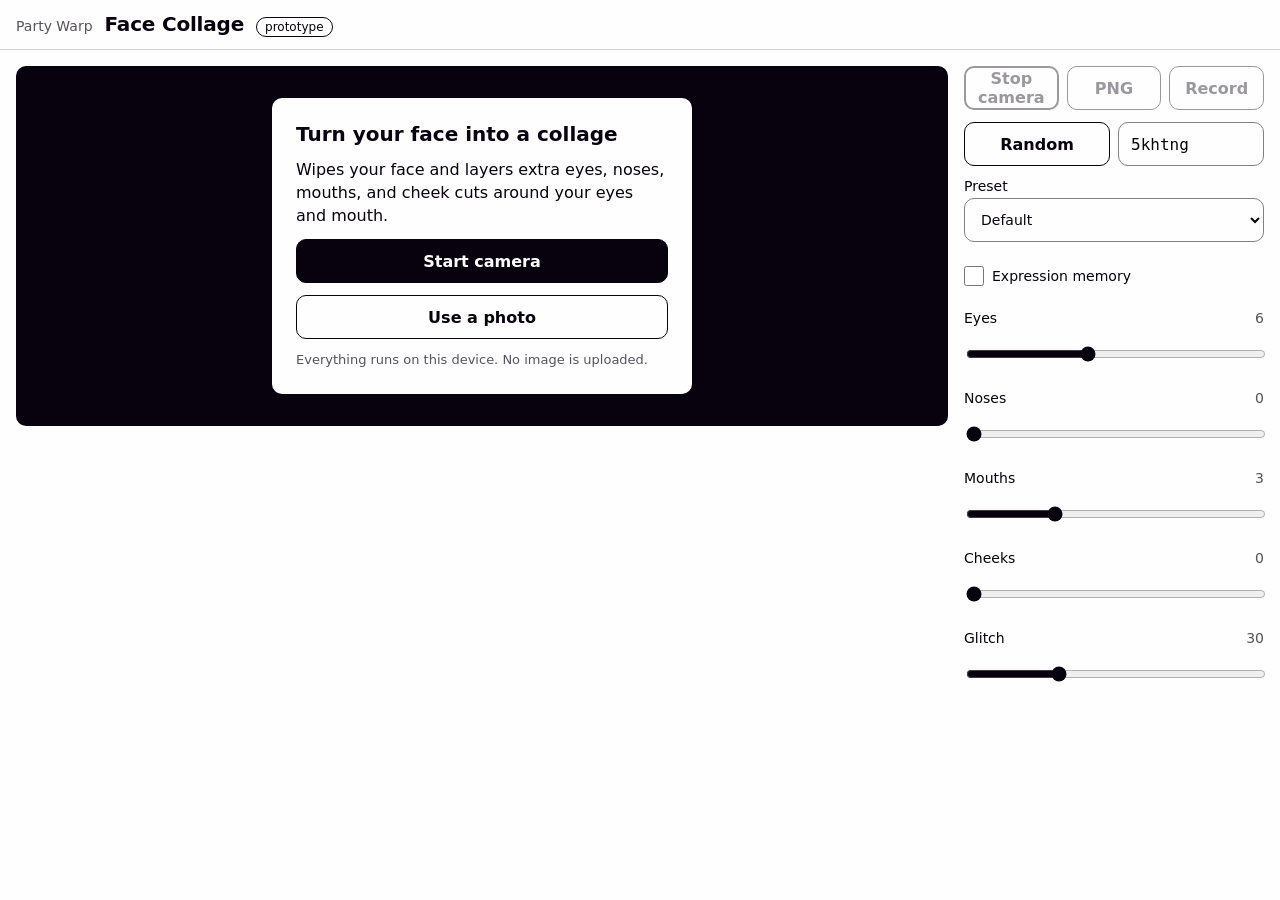
<file: face-collage.html>
<!doctype html>
<html lang="en">
  <head>
    <meta charset="UTF-8" />
    <meta name="viewport" content="width=device-width, initial-scale=1.0" />
    <link
      rel="icon"
      href="data:image/svg+xml,%3Csvg xmlns='http://www.w3.org/2000/svg' viewBox='0 0 64 64'%3E%3Crect width='64' height='64' rx='14' fill='%2308020f'/%3E%3Ccircle cx='22' cy='26' r='8' fill='%23fefefe'/%3E%3Ccircle cx='42' cy='26' r='8' fill='%23fefefe'/%3E%3Crect x='18' y='42' width='28' height='8' rx='4' fill='%23fefefe'/%3E%3C/svg%3E"
    />
    <title>Face Collage · Party Warp prototype</title>
    <script type="module" crossorigin src="./assets/faceCollage-DPYDsVuc.js"></script>
    <link rel="modulepreload" crossorigin href="./assets/jsx-runtime-BqS1V_ZS.js">
    <link rel="stylesheet" crossorigin href="./assets/faceCollage-ClMeC8eY.css">
  </head>
  <body>
    <div id="root"></div>
  </body>
</html>
</file>
<file: assets/faceCollage-ClMeC8eY.css>
:root{--fc-ink:#08020f;--fc-paper:#fefefe;--fc-muted:color-mix(in srgb, var(--fc-ink) 68%, var(--fc-paper));--fc-line:color-mix(in srgb, var(--fc-ink) 18%, var(--fc-paper));--fc-line-strong:color-mix(in srgb, var(--fc-ink) 50%, var(--fc-paper));--fc-head-h:52px;--fc-actions-h:72px;--fc-hover:color-mix(in srgb, var(--fc-ink) 8%, var(--fc-paper));--fc-primary-hover:color-mix(in srgb, var(--fc-ink) 84%, var(--fc-paper));--fc-stage:var(--fc-ink);--fc-scrim:color-mix(in srgb, var(--fc-ink) 78%, transparent);--fc-space-1:.25rem;--fc-space-2:.5rem;--fc-space-3:.75rem;--fc-space-4:1rem;--fc-space-6:1.5rem;--fc-radius:10px;--fc-tap:44px;--fc-font:ui-sans-serif, system-ui, -apple-system, "Segoe UI", Roboto, sans-serif}*{box-sizing:border-box}html,body,#root{height:100%;margin:0}body{background:var(--fc-paper);color:var(--fc-ink);font-family:var(--fc-font)}.fc{flex-direction:column;min-height:100%;display:flex}.fc-head{align-items:baseline;gap:var(--fc-space-3);padding:var(--fc-space-3) var(--fc-space-4);border-bottom:1px solid var(--fc-line);display:flex}.fc-head h1{letter-spacing:-.01em;margin:0;font-size:1.25rem}.fc-back{color:var(--fc-muted);font-size:.875rem;text-decoration:none}.fc-back:hover{text-decoration:underline}.fc-tag{border:1px solid var(--fc-ink);border-radius:999px;padding:2px 8px;font-size:.75rem}.fc-main{gap:var(--fc-space-4);padding:var(--fc-space-4);flex:1;grid-template-columns:1fr;display:grid}.fc-stage{background:var(--fc-stage);border-radius:var(--fc-radius);place-items:center;min-height:240px;display:grid;position:relative;overflow:hidden}@media (width>=900px){.fc-main{grid-template-columns:minmax(0,1fr) 300px;align-items:start}.fc-stage{min-height:360px}}.fc-canvas{width:auto;max-width:100%;height:auto;max-height:calc(100vh - 140px);display:block}.fc-hidden{display:none}.fc-video{opacity:0;pointer-events:none;width:1px;height:1px;position:absolute}.fc-panel{background:var(--fc-paper);color:var(--fc-ink);border-radius:var(--fc-radius);padding:var(--fc-space-6);max-width:420px;margin:var(--fc-space-4);gap:var(--fc-space-3);display:grid}.fc-panel h2{margin:0;font-size:1.25rem}.fc-panel p{margin:0;line-height:1.45}.fc-panel progress{width:100%;height:8px;accent-color:var(--fc-ink)}.fc-small{color:var(--fc-muted);font-size:.8125rem}.fc-hint{left:50%;bottom:var(--fc-space-4);padding:var(--fc-space-2) var(--fc-space-4);background:var(--fc-scrim);color:var(--fc-paper);border-radius:999px;margin:0;font-size:.875rem;position:absolute;transform:translate(-50%)}.fc-hud{top:var(--fc-space-2);left:var(--fc-space-2);padding:var(--fc-space-2);background:var(--fc-scrim);max-width:260px;max-height:70%;color:var(--fc-paper);border-radius:6px;margin:0;font:11px/1.3 ui-monospace,monospace;position:absolute;overflow:auto}.fc-controls{gap:var(--fc-space-3);display:grid}.fc-field{gap:var(--fc-space-1);font-size:.875rem;display:grid}.fc-field span{justify-content:space-between;display:flex}.fc-field output{font-variant-numeric:tabular-nums;color:var(--fc-muted)}.fc-field input[type=range]{width:100%;height:var(--fc-tap);accent-color:var(--fc-ink)}.fc-check{align-items:center;gap:var(--fc-space-2);min-height:var(--fc-tap);cursor:pointer;font-size:.875rem;display:flex}.fc-check input[type=checkbox]{width:20px;height:20px;accent-color:var(--fc-ink);cursor:pointer;margin:0}.fc-bank-group{gap:var(--fc-space-1);display:grid}.fc-bank-status{padding-left:calc(20px + var(--fc-space-2));margin:0}.fc-field select,.fc-seed{min-height:var(--fc-tap);padding:0 var(--fc-space-3);border:1px solid var(--fc-line-strong);border-radius:var(--fc-radius);background:var(--fc-paper);color:var(--fc-ink);font:inherit}.fc-seed{text-transform:lowercase;width:100%;font-family:ui-monospace,monospace}.fc-row{gap:var(--fc-space-2);grid-template-columns:1fr 1fr;display:grid}.fc-actions{gap:var(--fc-space-2);grid-template-columns:repeat(3,1fr);display:grid}.fc-actions .fc-btn{padding:0 var(--fc-space-2);gap:var(--fc-space-2)}.fc-rec-dot{background:currentColor;border-radius:50%;flex:none;width:10px;height:10px}.fc-sr{clip:rect(0 0 0 0);white-space:nowrap;width:1px;height:1px;margin:-1px;position:absolute;overflow:hidden}@media (width<=899px){.fc-stage{min-height:min(240px, max(120px, calc(100svh - var(--fc-head-h) - var(--fc-actions-h) - 2rem)))}.fc-canvas{max-height:calc(100svh - var(--fc-head-h) - var(--fc-actions-h) - 2rem)}.fc{padding-bottom:calc(var(--fc-actions-h) + env(safe-area-inset-bottom))}.fc-actions{z-index:2;padding:var(--fc-space-3) var(--fc-space-4) calc(var(--fc-space-3) + env(safe-area-inset-bottom));background:var(--fc-paper);border-top:1px solid var(--fc-line-strong);position:fixed;bottom:0;left:0;right:0}}@media (width<=899px) and (height<=400px){.fc-main{padding:var(--fc-space-2) var(--fc-space-4)}.fc-stage{min-height:max(120px, calc(100svh - var(--fc-head-h) - var(--fc-actions-h) - 1rem))}.fc-canvas{max-height:calc(100svh - var(--fc-head-h) - var(--fc-actions-h) - 1rem)}}.fc-btn{min-height:var(--fc-tap);padding:0 var(--fc-space-4);border:1px solid var(--fc-ink);border-radius:var(--fc-radius);background:var(--fc-paper);color:var(--fc-ink);font:inherit;cursor:pointer;justify-content:center;align-items:center;font-weight:600;transition:background-color .12s,transform .12s;display:inline-flex}.fc-btn:hover:not(:disabled){background:var(--fc-hover)}.fc-btn:active:not(:disabled){transform:translateY(1px)}.fc-btn:focus-visible,.fc-field input:focus-visible,.fc-field select:focus-visible,.fc-seed:focus-visible,.fc-check input:focus-visible{outline:3px solid var(--fc-ink);outline-offset:2px}.fc-btn:disabled{opacity:.4;cursor:not-allowed}.fc-btn[aria-pressed=true]{background:var(--fc-ink);border-color:var(--fc-ink);color:var(--fc-paper)}.fc-primary{background:var(--fc-ink);color:var(--fc-paper)}.fc-primary:hover:not(:disabled){background:var(--fc-primary-hover)}.fc-stop{border-width:2px}.fc-file{position:relative;overflow:hidden}.fc-file input{opacity:0;cursor:pointer;position:absolute;inset:0}.fc-file:focus-within{outline:3px solid var(--fc-ink);outline-offset:2px}@media (prefers-reduced-motion:reduce){.fc-btn{transition:none}.fc-rec-dot{animation:none}}
</file>
